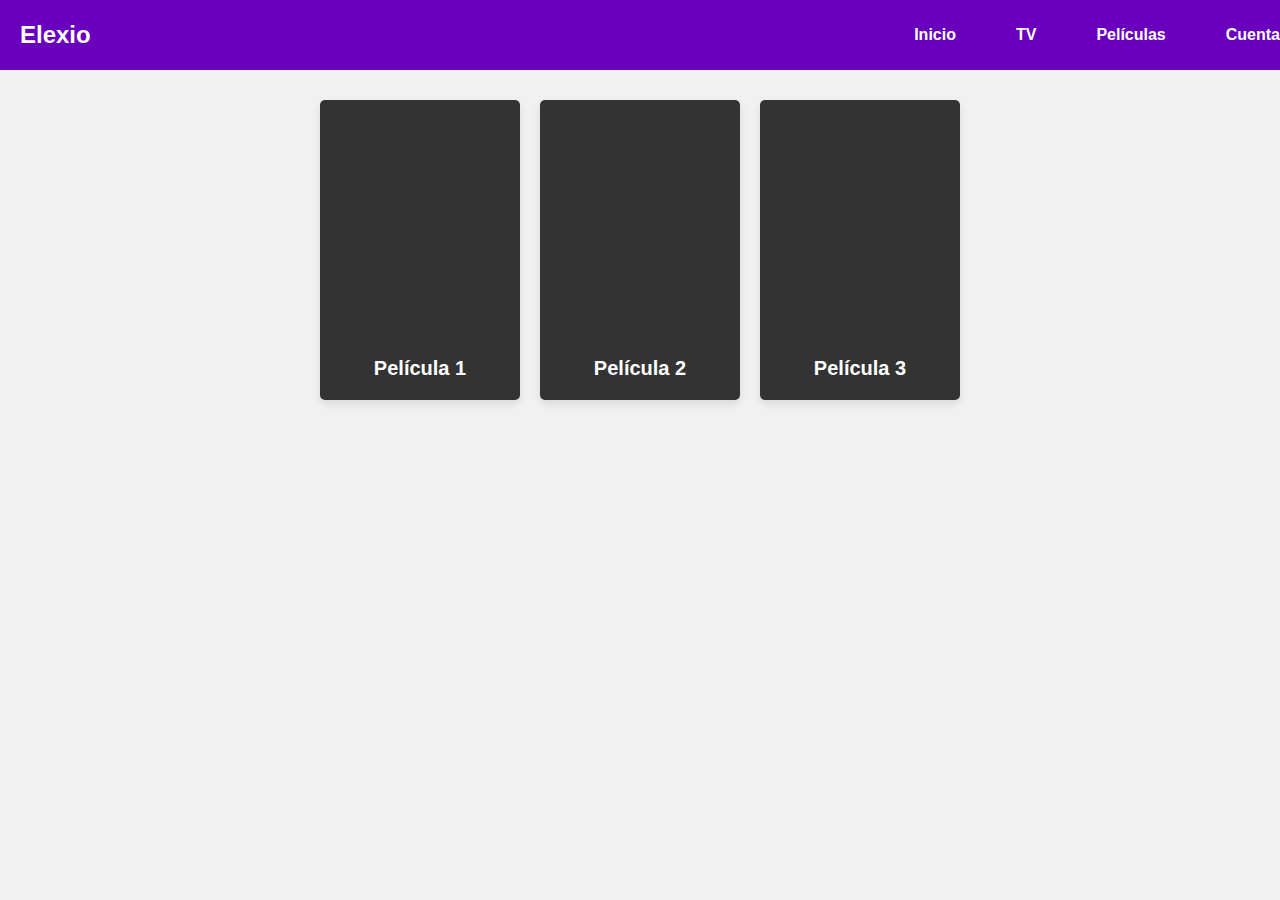
<file: index.html>
<!DOCTYPE html>
<html lang="en">
<head>
    <meta charset="UTF-8">
    <meta name="viewport" content="width=device-width, initial-scale=1.0">
    <title>Páginas de Películas</title>
    <style>
        body {
            font-family: Arial, sans-serif;
            margin: 0;
            padding: 0;
            background-color: rgb(241, 241, 241); /* Establece el fondo en verde */
        }

        .navbar {
            background-color: #6900be;
            color: #fff;
            padding: 10px 20px;
            display: flex;
            justify-content: space-between;
            align-items: center;
            position: fixed;
            top: 0;
            left: 0;
            width: 100%;
            z-index: 1000;
        }

        .navbar h1 {
            margin: 0;
            font-size: 24px;
        }

        .navbar ul {
            list-style-type: none;
            padding: 0;
            display: flex;
        }

        .navbar ul li {
            margin-right: 20px;
        }

        .navbar ul li:last-child {
            margin-right: 0;
        }

        .navbar ul li a {
            text-decoration: none;
            color: #fff;
            font-weight: bold;
            padding: 10px 20px;
            border-radius: 5px;
            transition: all 0.3s;
        }

        .navbar ul li a:hover {
            background-color: #ffffff;
            color: #000;
        }

        .container {
            display: flex;
            flex-direction: row;
            justify-content: center;
            align-items: center;
            margin-top: 100px;
        }

        .card {
            width: 200px;
            height: 300px;
            background-color: #333;
            border-radius: 5px;
            overflow: hidden;
            margin: 0 10px;
            box-shadow: 0 4px 8px rgba(0, 0, 0, 0.1);
            transition: transform 0.5s;
            background-size: cover;
            background-position: center;
            display: flex;
            flex-direction: column;
            justify-content: flex-end;
            text-align: center;
            color: #fff;
            text-decoration: none;
        }

        .card:hover {
            transform: scale(1.1);
        }

        .text {
            padding: 20px;
            box-sizing: border-box;
        }

        .text h2 {
            margin: 0;
            font-size: 20px;
        }
    </style>
</head>
<body>
    <div class="navbar">
        <h1>Elexio</h1>
        <ul>
            <li><a href="#">Inicio</a></li>
            <li><a href="file:///C:/Users/kenne/OneDrive/Escritorio/Nueva%20carpeta/canal.html">TV</a></li>
            <li><a href="#">Películas</a></li>
            <li><a href="file:///C:/Users/kenne/OneDrive/Escritorio/Nueva%20carpeta/cuenta.html">Cuenta</a></li>
        </ul>
    </div>
    <div class="container">
        <a href="pelicula1.html" class="card" style="background-image: url('https://via.placeholder.com/200x300')">
            <div class="text">
                <h2>Película 1</h2>
            </div>
        </a>
        <a href="pelicula2.html" class="card" style="background-image: url('https://via.placeholder.com/200x300')">
            <div class="text">
                <h2>Película 2</h2>
            </div>
        </a>
        <a href="pelicula3.html" class="card" style="background-image: url('https://via.placeholder.com/200x300')">
            <div class="text">
                <h2>Película 3</h2>
            </div>
        </a>
    </div>
</body>
</html>
</file>
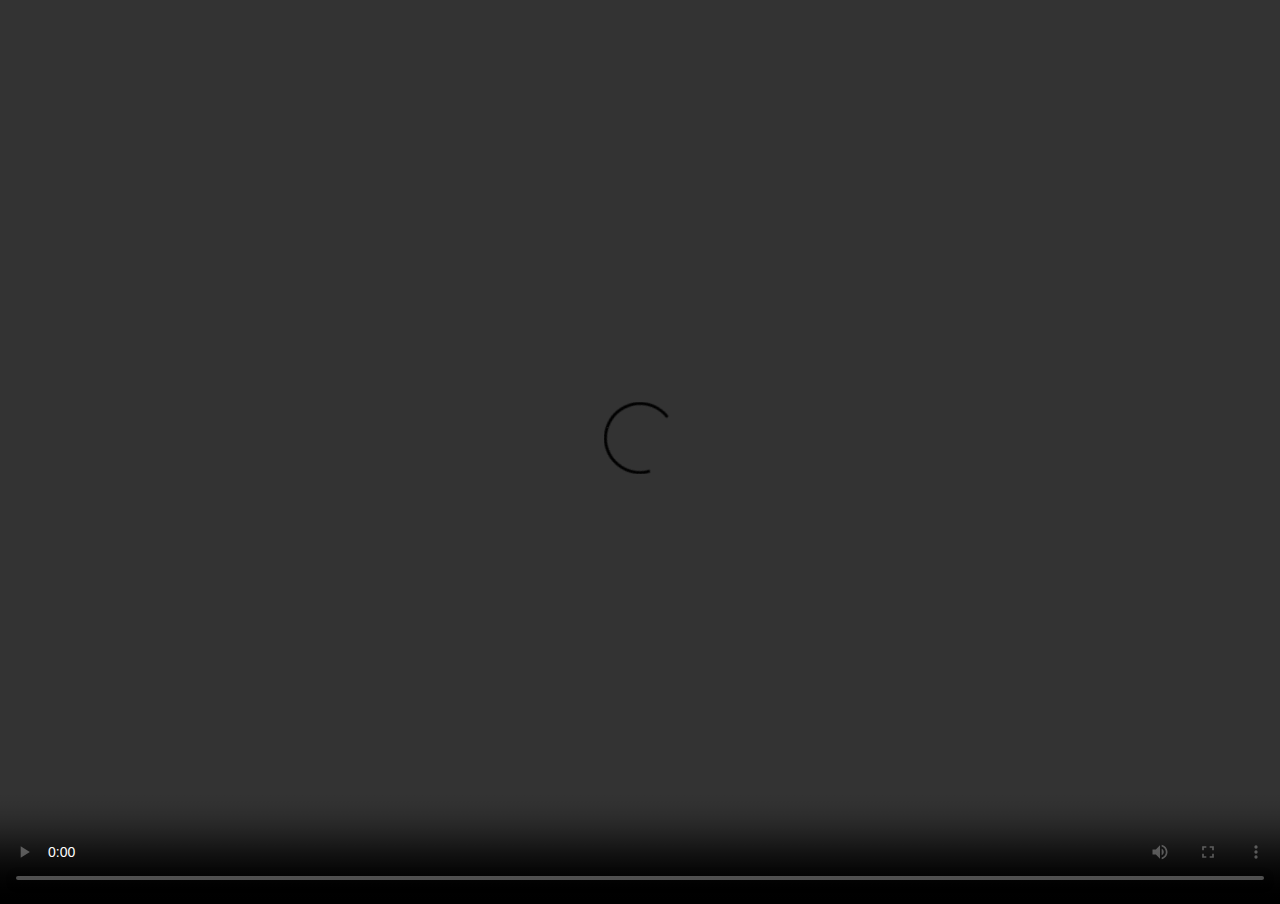
<file: index (2).html>
<!DOCTYPE html>
<html>

<head>
    <title>Emulador de TV</title>
    <link href="https://vjs.zencdn.net/7.15.4/video-js.css" rel="stylesheet" />
    <style>
        html,
        body {
            height: 100%;
            margin: 0;
            display: flex;
            justify-content: center;
            align-items: center;
            background-color: #000;
            overflow: hidden;
        }
        .tv-container {
            position: relative;
            width: 100vw;
            height: 100vh;
        }
        .tv-screen {
            width: 100%;
            height: 100%;
        }
        .channel-info {
            position: absolute;
            bottom: 20px;
            left: 20px;
            color: #fff;
            font-size: 24px; /* Ajusta el tamaño del nombre del canal aquí */
            transition: opacity 1s;
            z-index: 9999;
        }
        .number-info {
            position: absolute;
            top: 20px;
            right: 20px;
            color: #fff;
            font-size: 48px; /* Ajusta el tamaño del número del canal aquí */
            transition: opacity 1s;
            z-index: 9999;
        }
        .vjs-control-bar,
        .vjs-big-play-button {
            display: none !important;
        }
    </style>
    <script src="https://vjs.zencdn.net/7.15.4/video.min.js"></script>
</head>

<body>
    <div class="tv-container">
        <video
            id="my_video_1"
            class="video-js vjs-default-skin tv-screen"
            controls
            preload="auto"
            data-setup='{ "controls": false }'
        >
            <source
                src="https://playout.cdn.cartoonnetwork.com.br/playout_02/playlist-720p.m3u8?checkedby:iptvcat.org"
                type="application/x-mpegURL"
            />
            Tu navegador no soporta la reproducción de videos.
        </video>
        <div class="channel-info" id="channelInfo" style="opacity: 0;"></div>
        <div class="number-info" id="numberInfo" style="opacity: 0;"></div>
    </div>
    <script>
        const channels = [
            {
                name: 'Cartoon Network',
                url: 'https://playout.cdn.cartoonnetwork.com.br/playout_02/playlist-720p.m3u8?checkedby:iptvcat.org'
            },
            {
                name: 'Otro Canal',
                url: 'https://playout.cdn.cartoonnetwork.com.br/playout_04/playlist-720p.m3u8?checkedby:iptvcat.org'
            }
            // Agrega más canales aquí
        ];

        let currentChannelIndex = 0;
        const channelCount = channels.length;

        function changeChannel() {
            const videoPlayer = videojs("my_video_1");
            const currentChannel = channels[currentChannelIndex];
            const channelInfo = document.getElementById("channelInfo");
            const numberInfo = document.getElementById("numberInfo");
            if (currentChannel) {
                channelInfo.textContent = currentChannel.name;
                channelInfo.style.opacity = 1;
                numberInfo.textContent = currentChannelIndex + 1;
                numberInfo.style.opacity = 1;
                setTimeout(() => {
                    channelInfo.style.opacity = 0;
                    numberInfo.style.opacity = 0;
                }, 1000);
                videoPlayer.src({
                    type: "application/x-mpegURL",
                    src: currentChannel.url,
                });
                videoPlayer.play();
            }
        }

        document.addEventListener("DOMContentLoaded", function () {
            const videoPlayer = videojs("my_video_1", { "controls": false });
            videoPlayer.requestFullscreen();
            changeChannel();
            document.addEventListener("keydown", function (event) {
                if (event.keyCode === 37) {
                    // Tecla de flecha izquierda
                    currentChannelIndex = (currentChannelIndex - 1 + channelCount) % channelCount;
                    changeChannel();
                } else if (event.keyCode === 39) {
                    // Tecla de flecha derecha
                    currentChannelIndex = (currentChannelIndex + 1) % channelCount;
                    changeChannel();
                } else if (event.keyCode === 32) {
                    // Redirigir a otra página cuando se presiona la barra espaciadora
                    window.location.href = "file:///C:/Users/kenne/OneDrive/Escritorio/Nueva%20carpeta/inicio.html";
                }
            });

            let timeoutId;
            let inputNumber = '';
            let inputTimeoutId;
            const inputNumberInfo = document.createElement("div");
            inputNumberInfo.className = "number-info";
            inputNumberInfo.style.opacity = 0;
            inputNumberInfo.style.position = "absolute";
            inputNumberInfo.style.top = "20px";
            inputNumberInfo.style.right = "20px";
            document.body.appendChild(inputNumberInfo);

            document.addEventListener("keypress", function (event) {
                const enteredNumber = Number(event.key);
                if (!isNaN(enteredNumber) && enteredNumber > 0 && enteredNumber <= channelCount) {
                    inputNumber += event.key;
                    inputNumberInfo.textContent = inputNumber;
                    inputNumberInfo.style.opacity = 1;
                    clearTimeout(inputTimeoutId);
                    inputTimeoutId = setTimeout(() => {
                        currentChannelIndex = parseInt(inputNumber) - 1;
                        changeChannel();
                        inputNumber = '';
                        inputNumberInfo.textContent = '';
                        inputNumberInfo.style.opacity = 0;
                    }, 1000);
                }
            });

            // Cargar el siguiente canal al inicio
            const nextChannelIndex = (currentChannelIndex + 1) % channelCount;
            const nextVideo = videojs("next_video");
            const nextChannel = channels[nextChannelIndex];
            nextVideo.src({
                type: "application/x-mpegURL",
                src: nextChannel.url,
            });
            nextVideo.load();
        });
    </script>
    <video
        id="next_video"
        class="video-js"
        style="display: none;"
    ></video>
</body>

</html>
</file>
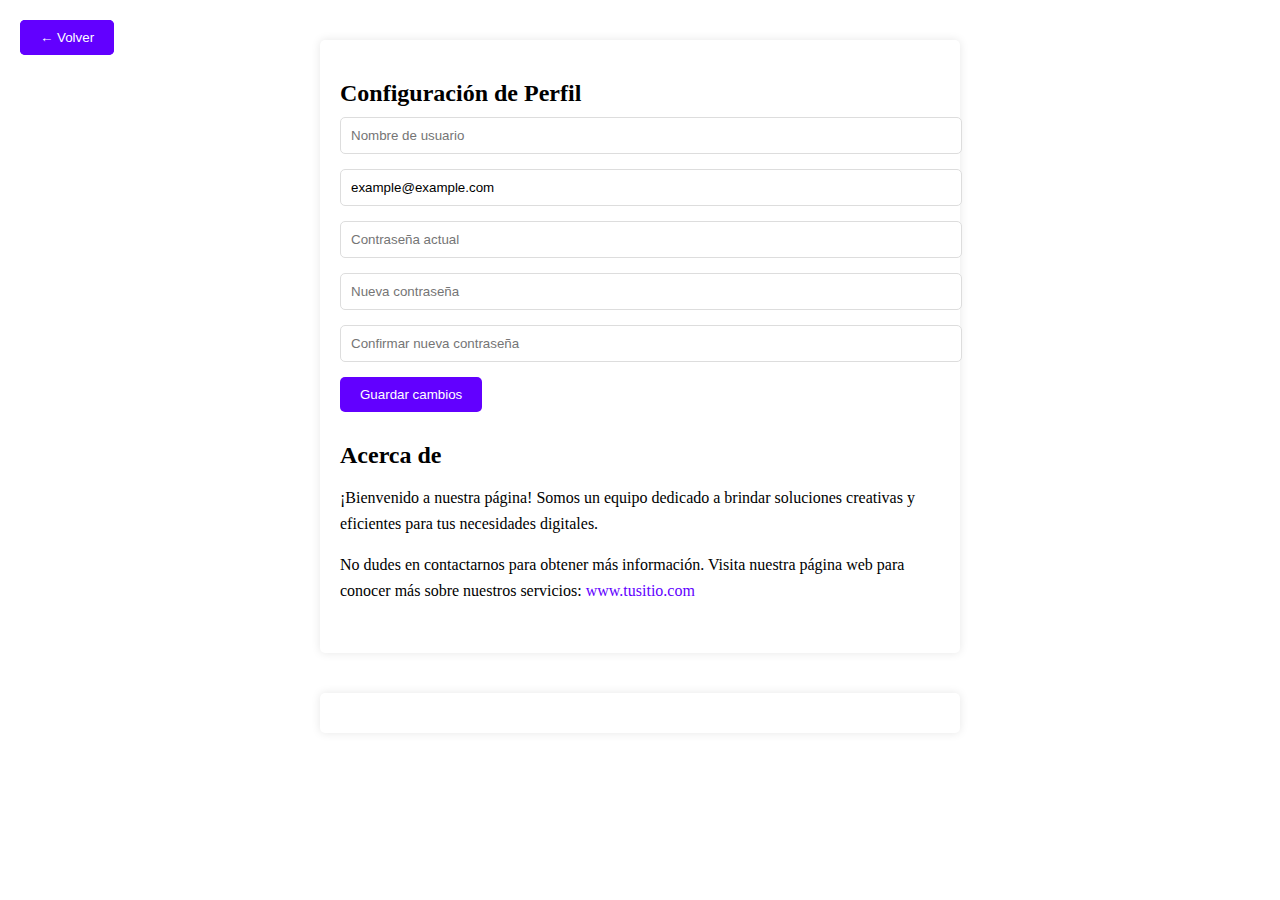
<file: index (3).html>
<!DOCTYPE html>
<html lang="en">
<head>
    <meta charset="UTF-8">
    <meta name="viewport" content="width=device-width, initial-scale=1.0">
    <title>Perfil y Acerca de</title>
    <style>
        /* Agrega tus estilos CSS aquí */
        .back-btn {
            position: fixed;
            top: 20px;
            left: 20px;
            padding: 10px 20px;
            background-color: #6200ff;
            color: #fff;
            border: none;
            border-radius: 5px;
            cursor: pointer;
        }

        .back-btn:hover {
            background-color: #4d00cc;
        }

        .container {
            max-width: 600px;
            margin: 40px auto;
            background-color: #fff;
            padding: 20px;
            border-radius: 5px;
            box-shadow: 0 0 10px rgba(0, 0, 0, 0.1);
        }

        .section {
            margin-bottom: 30px;
        }

        .section h2 {
            font-size: 24px;
            margin-bottom: 10px;
        }

        .section p {
            font-size: 16px;
            line-height: 1.6;
        }

        .section a {
            color: #6200ff;
            text-decoration: none;
        }

        input[type="text"],
        input[type="password"] {
            width: 100%;
            padding: 10px;
            margin-bottom: 15px;
            border: 1px solid #ddd;
            border-radius: 5px;
        }

        input[type="email"] {
            width: 100%;
            padding: 10px;
            margin-bottom: 15px;
            border: 1px solid #ddd;
            border-radius: 5px;
        }

        button {
            padding: 10px 20px;
            background-color: #6200ff;
            color: #fff;
            border: none;
            border-radius: 5px;
            cursor: pointer;
        }

        button:hover {
            background-color: #4d00cc;
        }
    </style>
</head>
<body>
    <button class="back-btn" onclick="goBack()">&#8592; Volver</button>
    <div class="container">
        <div class="section">
            <h2>Configuración de Perfil</h2>
            <form id="profileForm" onsubmit="return submitForm(event)">
                <input type="text" id="username" placeholder="Nombre de usuario" required><br>
                <input type="email" id="email" placeholder="Correo electrónico" value="example@example.com" readonly><br>
                <input type="password" id="currentPassword" placeholder="Contraseña actual" required><br>
                <input type="password" id="newPassword" placeholder="Nueva contraseña" required><br>
                <input type="password" id="confirmPassword" placeholder="Confirmar nueva contraseña" required><br>
                <button type="submit">Guardar cambios</button>
            </form>
        </div>
        <div class="section">
            <h2>Acerca de</h2>
            <p>¡Bienvenido a nuestra página! Somos un equipo dedicado a brindar soluciones creativas y eficientes para tus necesidades digitales.</p>
            <p>No dudes en contactarnos para obtener más información. Visita nuestra página web para conocer más sobre nuestros servicios: <a href="#">www.tusitio.com</a></p>
        </div>
    </div>

    <script>
        function submitForm(event) {
            event.preventDefault();
            // Simulando el envío del formulario
            const username = document.getElementById('username').value;
            const email = document.getElementById('email').value;
            const currentPassword = document.getElementById('currentPassword').value;
            const newPassword = document.getElementById('newPassword').value;
            const confirmPassword = document.getElementById('confirmPassword').value;
            // Aquí iría el código para enviar los datos a través de una solicitud HTTP

            // Mostrar la ventana emergente de confirmación
            alert('Cambios guardados correctamente');

            // Redirigir a la página anterior
            window.location.href = 'file:///C:/Users/kenne/OneDrive/Escritorio/Nueva%20carpeta/inicio.html';
            return false;
        }

        function goBack() {
            window.history.back();
        }
    </script>
</body>
</html>


<!DOCTYPE html>
<html lang="en">
<head>
    <!-- Encabezado y metadatos aquí -->
    <!-- Estilos CSS aquí -->
</head>
<body>
    <button class="back-btn" onclick="redirectToPreviousPage()">&#8592; Volver</button>
    <div class="container">
        <!-- Contenido de la página aquí -->
    </div>

    <script>
        // Función para redirigir a la página anterior
        function redirectToPreviousPage() {
            // Reemplaza 'url-de-tu-pagina' con la URL de tu página deseada
            window.location.href = 'file:///C:/Users/kenne/OneDrive/Escritorio/Nueva%20carpeta/inicio.html';
        }

        // Resto del script
    </script>
</body>
</html>
</file>
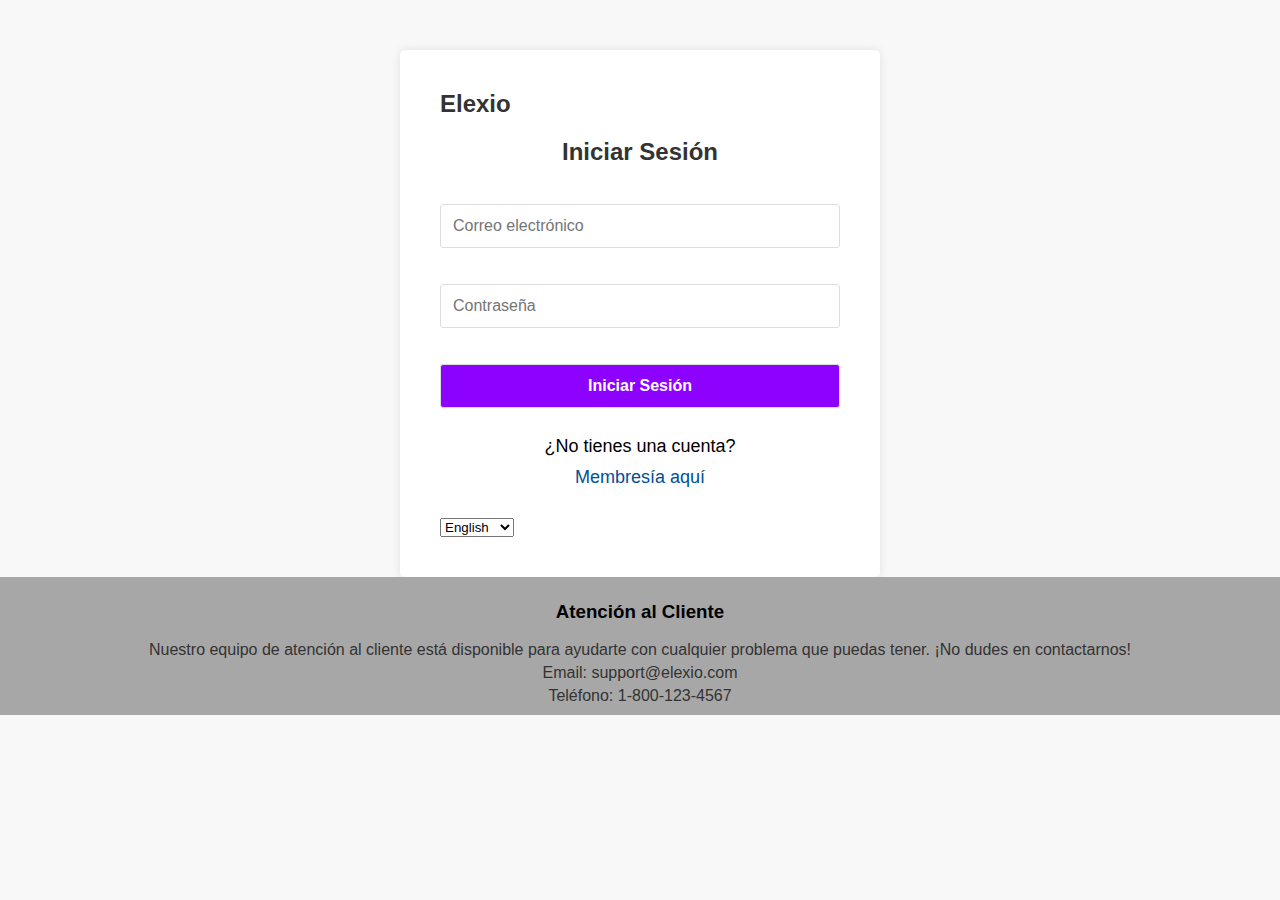
<file: index (4).html>
<!DOCTYPE html>
<html lang="en">
<head>
    <meta charset="UTF-8">
    <meta name="viewport" content="width=device-width, initial-scale=1.0">
    <title>Iniciar Sesión - Elexio</title>
    <style>
        body {
            display: flex;
            flex-direction: column;
            align-items: center;
            min-height: 100vh;
            margin: 0;
            background-color: #f8f8f8;
            font-family: Arial, sans-serif;
        }
        .container {
            width: 400px;
            padding: 40px;
            background-color: #ffffff;
            border-radius: 5px;
            box-shadow: 0 0 10px rgba(0, 0, 0, 0.1);
            margin-top: 50px;
        }
        .form-group {
            margin-bottom: 20px;
        }
        input[type="email"], input[type="password"], input[type="submit"] {
            width: 100%;
            padding: 12px;
            margin: 8px 0;
            border: 1px solid #ddd;
            border-radius: 3px;
            box-sizing: border-box;
            font-size: 16px;
        }
        input[type="submit"] {
            background-color: #8d01ff;
            color: #ffffff;
            font-weight: bold;
            transition: background-color 0.3s;
            cursor: pointer;
        }
        input[type="submit"]:hover {
            background-color: #5b00d1;
        }
        h2 {
            margin-bottom: 30px;
            text-align: center;
            color: #333;
            font-size: 24px;
        }
        .brand {
            font-size: 24px;
            font-weight: bold;
            color: #333;
        }
        .membership {
            text-align: center;
            margin-top: 20px;
            font-size: 18px;
        }
        .membership a, .language-select {
            color: #004e97;
            text-decoration: none;
            display: block;
            margin-top: 10px;
        }
        .language-select {
            margin-top: 30px;
        }
    </style>
</head>
<body>
    <div class="container">
        <div class="brand">Elexio</div>
        <h2>Iniciar Sesión</h2>
        <form>
            <div class="form-group">
                <input type="email" placeholder="Correo electrónico" required>
            </div>
            <div class="form-group">
                <input type="password" placeholder="Contraseña" required>
            </div>
            <input type="submit" value="Iniciar Sesión">
        </form>
        <div class="membership">
            <p>¿No tienes una cuenta? <a href="#">Membresía aquí</a></p>
        </div>
        <div class="language-select">
            <select>
                <option value="en">English</option>
                <option value="es">Español</option>
                <option value="fr">Français</option>
                <option value="de">Deutsch</option>
            </select>
        </div>
    </div>
</body>
</html>

<!DOCTYPE html>
<html lang="en">
<head>
    <!-- Agrega el resto de tu encabezado aquí -->
    <style>
        .customer-service {
            width: 100%;
            text-align: center;
            padding: 30px 0;
            background-color: #f8f8f8;
        }
        .customer-service p {
            margin: 5px;
            color: #333;
        }
        .bar {
            width: 100%;
            height: 10px;
            background-color: #333;
        }
    </style>
</head>
<body>



    <!DOCTYPE html>
    <html lang="en">
    <head>
        <!-- Agrega el resto de tu encabezado aquí -->
        <style>
            .customer-service {
                width: 100%;
                text-align: center;
                padding: 5px 0;
                background-color: #a7a7a7;
                margin-bottom: 3px; /* Margen en la parte inferior */
            }
            .customer-service p {
                margin: 5px;
                color: #333;
            }
        </style>
    </head>
    <body>
        <div class="customer-service">
            <h3>Atención al Cliente</h3>
            <p>Nuestro equipo de atención al cliente está disponible para ayudarte con cualquier problema que puedas tener. ¡No dudes en contactarnos!</p>
            <p>Email: support@elexio.com</p>
            <p>Teléfono: 1-800-123-4567</p>
        </div>
    </body>
    </html>
</file>
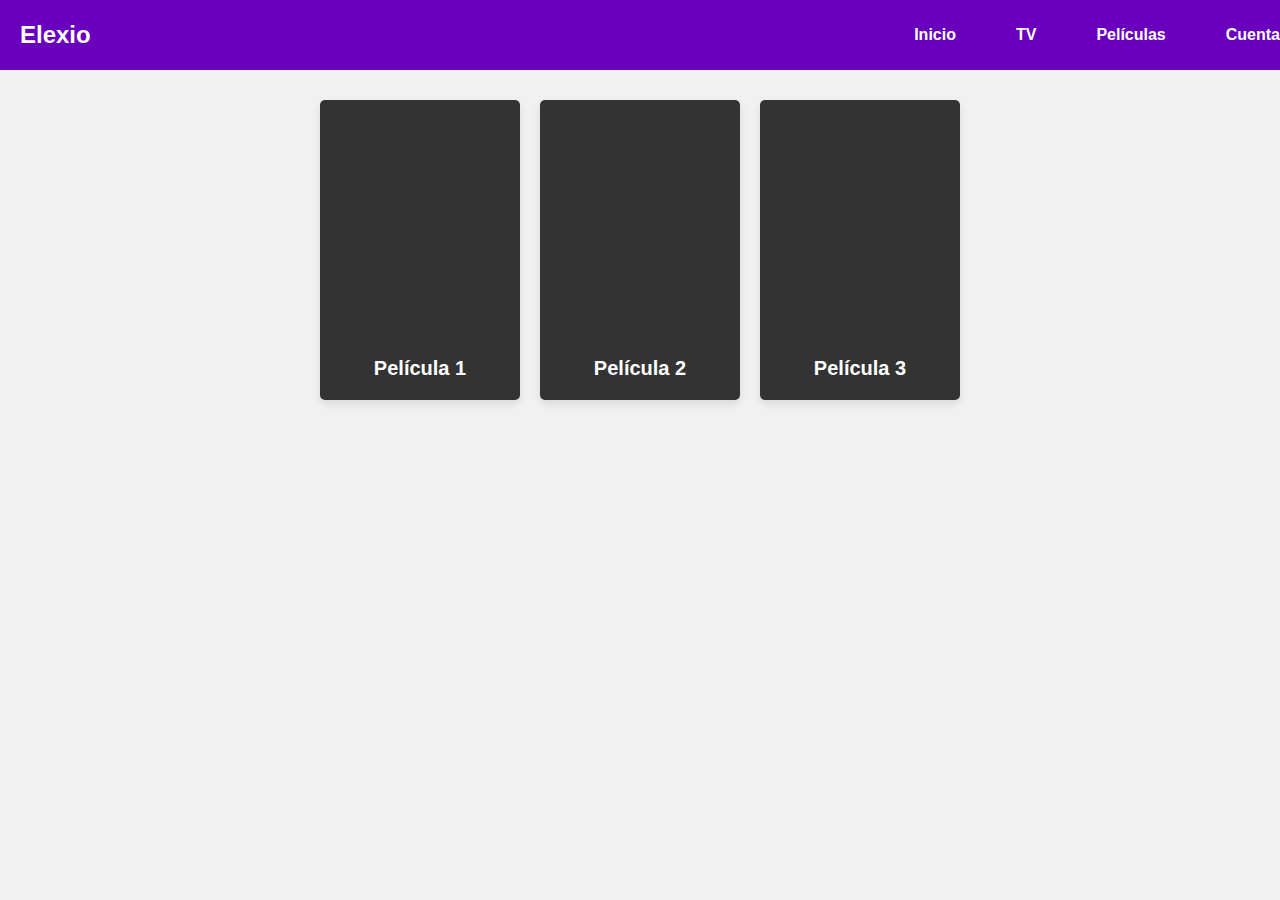
<file: inicio.html>
<!DOCTYPE html>
<html lang="en">
<head>
    <meta charset="UTF-8">
    <meta name="viewport" content="width=device-width, initial-scale=1.0">
    <title>Páginas de Películas</title>
    <style>
        body {
            font-family: Arial, sans-serif;
            margin: 0;
            padding: 0;
            background-color: rgb(241, 241, 241); /* Establece el fondo en verde */
        }

        .navbar {
            background-color: #6900be;
            color: #fff;
            padding: 10px 20px;
            display: flex;
            justify-content: space-between;
            align-items: center;
            position: fixed;
            top: 0;
            left: 0;
            width: 100%;
            z-index: 1000;
        }

        .navbar h1 {
            margin: 0;
            font-size: 24px;
        }

        .navbar ul {
            list-style-type: none;
            padding: 0;
            display: flex;
        }

        .navbar ul li {
            margin-right: 20px;
        }

        .navbar ul li:last-child {
            margin-right: 0;
        }

        .navbar ul li a {
            text-decoration: none;
            color: #fff;
            font-weight: bold;
            padding: 10px 20px;
            border-radius: 5px;
            transition: all 0.3s;
        }

        .navbar ul li a:hover {
            background-color: #ffffff;
            color: #000;
        }

        .container {
            display: flex;
            flex-direction: row;
            justify-content: center;
            align-items: center;
            margin-top: 100px;
        }

        .card {
            width: 200px;
            height: 300px;
            background-color: #333;
            border-radius: 5px;
            overflow: hidden;
            margin: 0 10px;
            box-shadow: 0 4px 8px rgba(0, 0, 0, 0.1);
            transition: transform 0.5s;
            background-size: cover;
            background-position: center;
            display: flex;
            flex-direction: column;
            justify-content: flex-end;
            text-align: center;
            color: #fff;
            text-decoration: none;
        }

        .card:hover {
            transform: scale(1.1);
        }

        .text {
            padding: 20px;
            box-sizing: border-box;
        }

        .text h2 {
            margin: 0;
            font-size: 20px;
        }
    </style>
</head>
<body>
    <div class="navbar">
        <h1>Elexio</h1>
        <ul>
            <li><a href="#">Inicio</a></li>
            <li><a href="file:///C:/Users/kenne/OneDrive/Escritorio/Nueva%20carpeta/index%20(2).html">TV</a></li>
            <li><a href="#">Películas</a></li>
            <li><a href="file:///C:/Users/kenne/OneDrive/Escritorio/Nueva%20carpeta/index%20(3).html">Cuenta</a></li>
        </ul>
    </div>
    <div class="container">
        <a href="pelicula1.html" class="card" style="background-image: url('https://via.placeholder.com/200x300')">
            <div class="text">
                <h2>Película 1</h2>
            </div>
        </a>
        <a href="pelicula2.html" class="card" style="background-image: url('https://via.placeholder.com/200x300')">
            <div class="text">
                <h2>Película 2</h2>
            </div>
        </a>
        <a href="pelicula3.html" class="card" style="background-image: url('https://via.placeholder.com/200x300')">
            <div class="text">
                <h2>Película 3</h2>
            </div>
        </a>
    </div>
</body>
</html>
</file>
